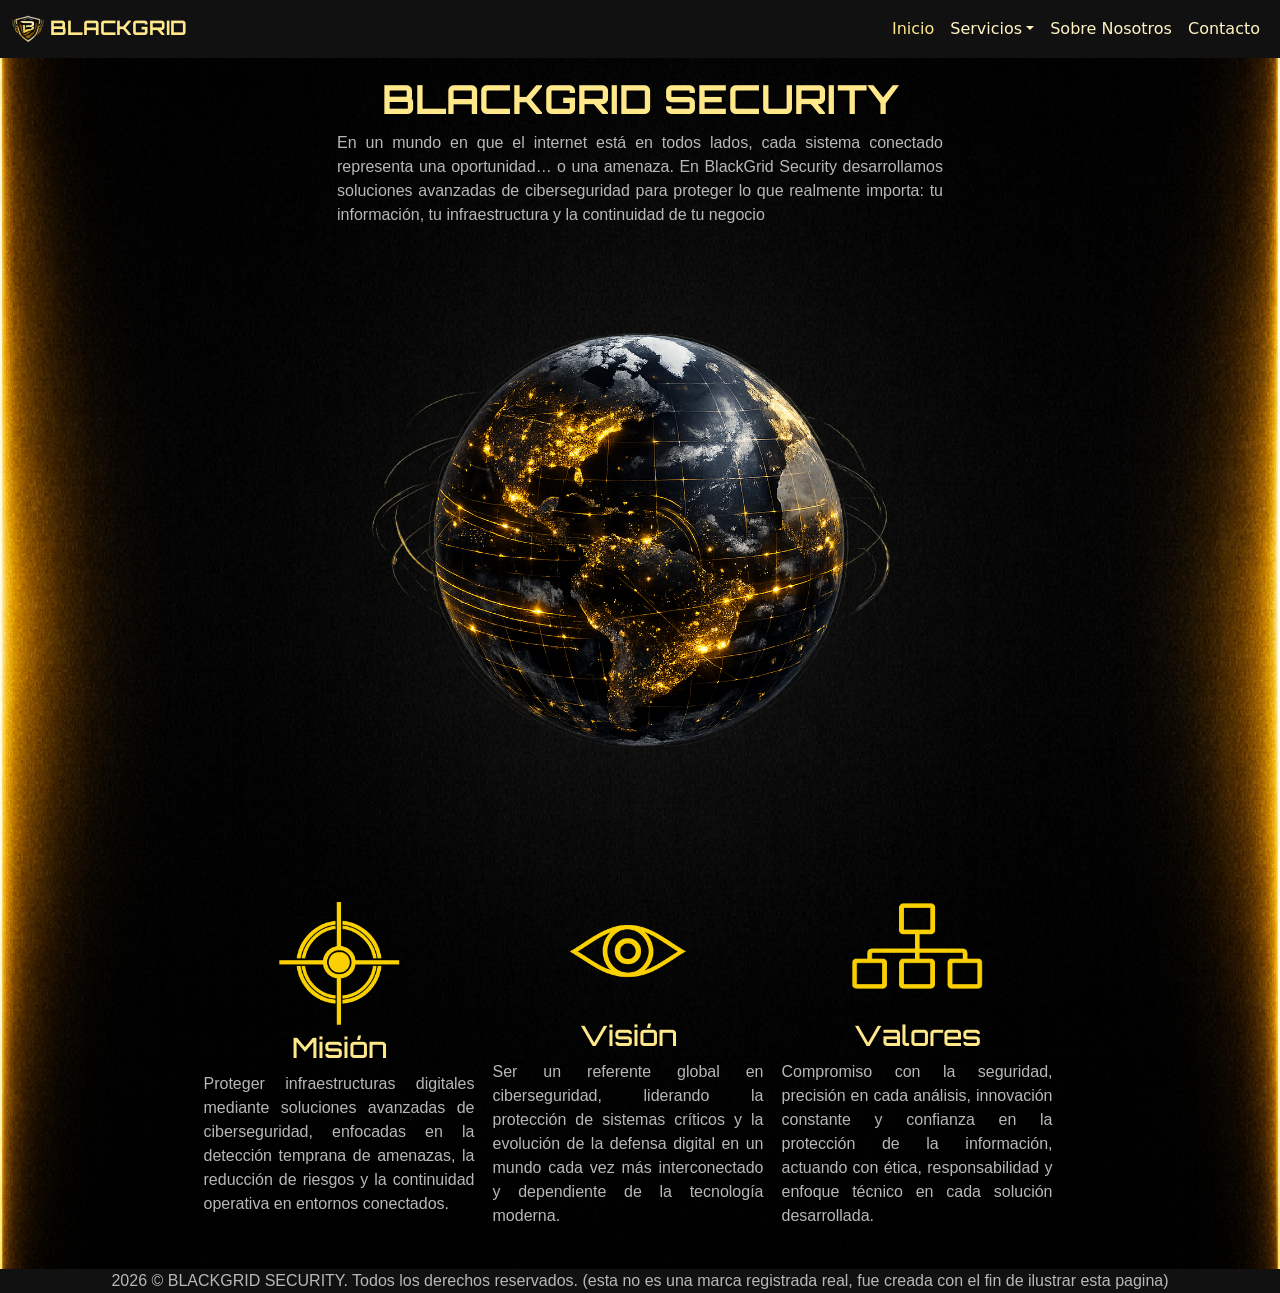
<file: Proyecto Final/index.html>
<!DOCTYPE html>
<html lang="es">
<head>
    <meta charset="UTF-8">
    <meta name="description" content="BlackGrid Security - Protegiendo tu información y tu infraestructura"> <!-- Variar por .html -->
    <meta name="keywords" content="ciberseguridad, seguridad, informática, protección, datos, vulnerabilidades, detección, amenazas"> <!-- Variar por .html -->
    <meta name="viewport" content="width=device-width, initial-scale=1.0">
    <link href="https://cdn.jsdelivr.net/npm/bootstrap@5.3.8/dist/css/bootstrap.min.css" rel="stylesheet" integrity="sha384-sRIl4kxILFvY47J16cr9ZwB07vP4J8+LH7qKQnuqkuIAvNWLzeN8tE5YBujZqJLB" crossorigin="anonymous">
    <link rel="stylesheet" href="./css/styles.css">
    <link rel="icon" href="./src/favicon.ico">
    <title>BLACKGRID SECURITY | Inicio</title> <!-- Variar por .html -->
</head>
<body>
    <header>
        <nav class="navbar navbar-expand-lg bg-body-tertiary blackgrid_navbar">
            <div class="container-fluid">
                <a class="navbar-brand blackgrid_typography" href="index.html"><img src="./src/icon.png" alt="Logo" width="32" height="32" class="d-inline-block align-text-center"><strong> BLACKGRID</strong></a>
                    <button class="navbar-toggler" type="button" data-bs-toggle="collapse" data-bs-target="#navbarTogglerDemo02" aria-controls="navbarTogglerDemo02" aria-expanded="false" aria-label="Toggle navigation">
                        <span class="navbar-toggler-icon"></span>
                    </button>
                <div class="collapse navbar-collapse" id="navbarTogglerDemo02">
                    <ul class="navbar-nav ms-auto mb-2 mb-lg-0">
                        <li class="nav-item">
                            <a class="nav-link active active_blackgrid_navbar_link" aria-current="page" href="index.html">Inicio</a>
                        </li>
                        <li class="nav-item dropdown">
                            <a class="nav-link dropdown-toggle blackgrid_navbar_link" href="#" role="button" data-bs-toggle="dropdown" aria-expanded="false">Servicios</a>
                            <ul class="dropdown-menu blackgrid_navbar_menu">
                                <li><a class="dropdown-item blackgrid_navbar_link" href="#">Servicios</a></li>
                                <li><hr class="dropdown-divider"></li>
                                <li><a class="dropdown-item blackgrid_navbar_link" href="#">Tecnologías</a></li>
                            </ul>
                        </li>
                        <li class="nav-item">
                            <a class="nav-link blackgrid_navbar_link" href="#">Sobre Nosotros</a>
                        </li>
                        <li class="nav-item">
                            <a class="nav-link blackgrid_navbar_link" href="#">Contacto</a>
                        </li>
                    </ul>
                </div>
            </div>
        </nav>
    </header>
    
    <main>
        <div class="main_content min-vh-100">
            <div class="cards-container d-flex justify-content-center align-items-center vh-50">
                <div class="card w-50 mb-3 bg-transparent">
                    <div class="card-body d-flex flex-column align-items-center">
                        <h1 class="card-title text-center blackgrid_typography"><strong>BLACKGRID SECURITY</strong></h1>
                        <p class="p_typography text-justify">En un mundo en que el internet está en todos lados, cada sistema conectado representa una oportunidad… o una amenaza.
                        En BlackGrid Security desarrollamos soluciones avanzadas de ciberseguridad para proteger lo que realmente importa: tu información, tu infraestructura y la continuidad de tu negocio</p>
                        <div class="card-body">
                            <img src="./src/world.png" alt="mundo" class="img-fluid">
                        </div>
                    </div>
                </div>
            </div>
            <div class="container">
                <div class="container row bg-transparent d-flex flex-row justify-content-center align-items-center vh-50 g-4">
                    <div class="card w-25 bg-transparent p-0 mx-2">
                        <img src="./src/crosshair.png" alt="misión" class="w-50 mx-auto d-block">
                        <h2 class="blackgrid_typography_subtitle text-center">Misión</h2>
                        <p class="p_typography text-justify">Proteger infraestructuras digitales mediante soluciones avanzadas de ciberseguridad, enfocadas en la detección temprana de amenazas, la reducción de riesgos y la continuidad operativa en entornos conectados.</p>
                    </div>
                    <div class="card w-25 bg-transparent p-0 mx-2">
                        <img src="./src/eye.png" alt="visión" class="w-50 mx-auto d-block">
                        <h2 class="blackgrid_typography_subtitle text-center">Visión</h2>
                        <p class="p_typography text-justify">Ser un referente global en ciberseguridad, liderando la protección de sistemas críticos y la evolución de la defensa digital en un mundo cada vez más interconectado y dependiente de la tecnología moderna.</p>
                    </div>
                    <div class="card w-25 bg-transparent p-0 mx-2">
                        <img src="./src/grid.png" alt="valores" class="w-50 mx-auto d-block">
                        <h2 class="blackgrid_typography_subtitle text-center">Valores</h2>
                        <p class="p_typography text-justify">Compromiso con la seguridad, precisión en cada análisis, innovación constante y confianza en la protección de la información, actuando con ética, responsabilidad y enfoque técnico en cada solución desarrollada.</p>
                    </div>
                </div>
            </div>
            <br>
        </div>
    </main>
    
    <footer>
        <div class="blackgrid_navbar">
            <p class="text-center footer_typography blackgrid_navbar">2026 © BLACKGRID SECURITY. Todos los derechos reservados. (esta no es una marca registrada real, fue creada con el fin de ilustrar esta pagina)</p>
        </div>
    </footer>
    <script src="https://cdn.jsdelivr.net/npm/bootstrap@5.3.8/dist/js/bootstrap.bundle.min.js" integrity="sha384-FKyoEForCGlyvwx9Hj09JcYn3nv7wiPVlz7YYwJrWVcXK/BmnVDxM+D2scQbITxI" crossorigin="anonymous"></script>
</body>
</html>
</file>
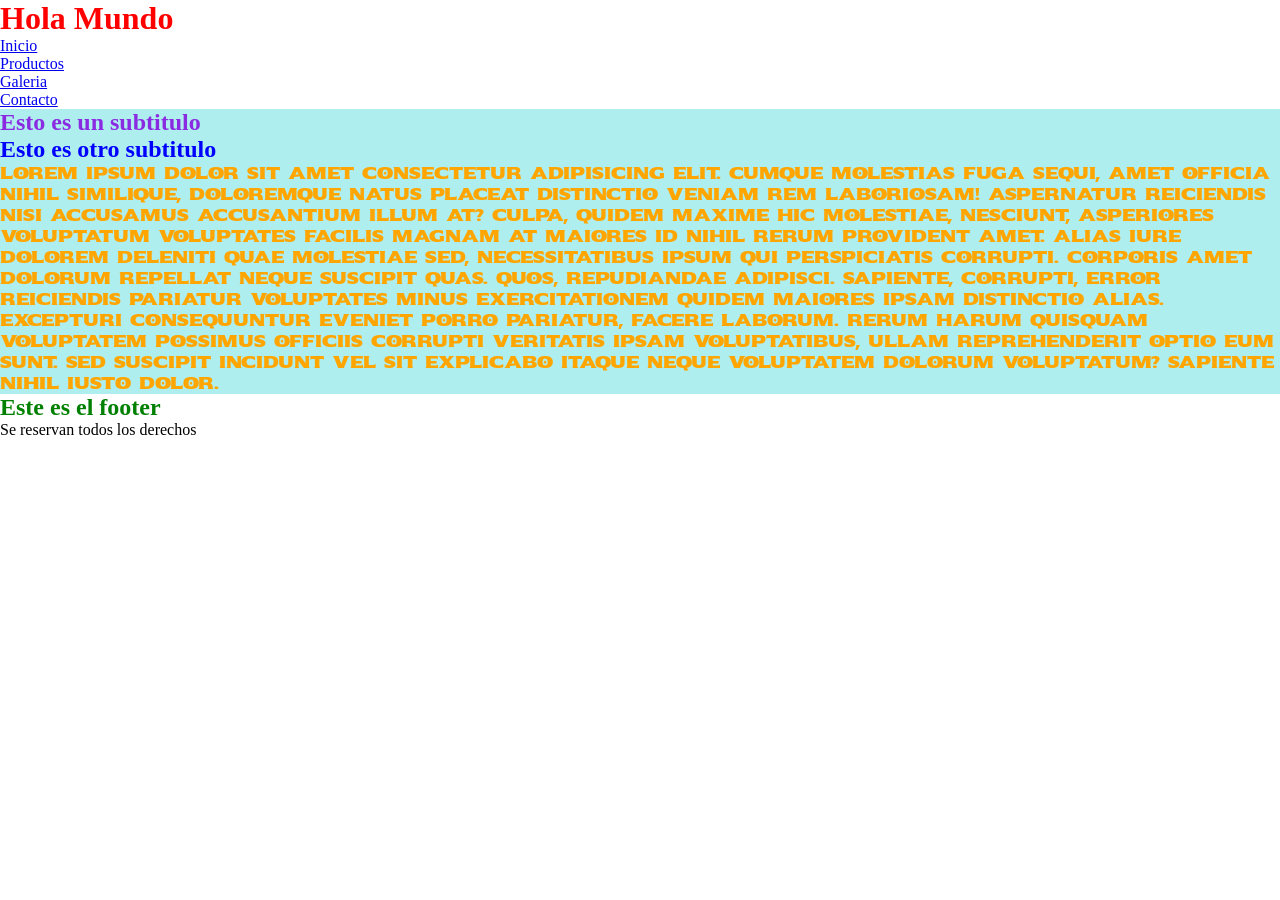
<file: Unidad 1/Modulo 2 - Introduccion CSS/index.html>
<!DOCTYPE html>
<html lang="es">
<head>
    <meta charset="UTF-8">
    <meta name="viewport" content="width=device-width, initial-scale=1.0">
    <link rel="stylesheet" href="./css/styles.css">
    <title>Inicio</title>
</head>
<body>
    <header>
        <h1>Hola Mundo</h1>
        <nav>
        <!-- Atajo util para poner aclaraciones en el codigo: CTRL+K+C -->
            <ul>
                <li><a href="./index.html">Inicio</a></li>
                <li><a href="./pages/productos.html">Productos</a></li>
                <li><a href="./pages/galeria.html">Galeria</a></li>
                <li><a href="./pages/contacto.html">Contacto</a></li>
            </ul>
        </nav>
    </header>

    <main>
        <h2 id="sub_id" class="subtitle_1">Esto es un subtitulo</h2>
        <h2 class="subtitle_2">Esto es otro subtitulo</h2>
        <!-- Atajo util para texto rapido: lorem*(cantidad de lineas) -->
        <p>Lorem ipsum dolor sit amet consectetur adipisicing elit. Cumque molestias fuga sequi, amet officia nihil similique, doloremque natus placeat distinctio veniam rem laboriosam! Aspernatur reiciendis nisi accusamus accusantium illum at?
        Culpa, quidem maxime hic molestiae, nesciunt, asperiores voluptatum voluptates facilis magnam at maiores id nihil rerum provident amet. Alias iure dolorem deleniti quae molestiae sed, necessitatibus ipsum qui perspiciatis corrupti.
        Corporis amet dolorum repellat neque suscipit quas. Quos, repudiandae adipisci. Sapiente, corrupti, error reiciendis pariatur voluptates minus exercitationem quidem maiores ipsam distinctio alias. Excepturi consequuntur eveniet porro pariatur, facere laborum.
        Rerum harum quisquam voluptatem possimus officiis corrupti veritatis ipsam voluptatibus, ullam reprehenderit optio eum sunt. Sed suscipit incidunt vel sit explicabo itaque neque voluptatem dolorum voluptatum? Sapiente nihil iusto dolor.</p>
    </main>

    <footer>
        <h2 class="subtitle_1">Este es el footer</h2>
        <p>Se reservan todos los derechos</p>
    </footer>
</body>
</html>
</file>
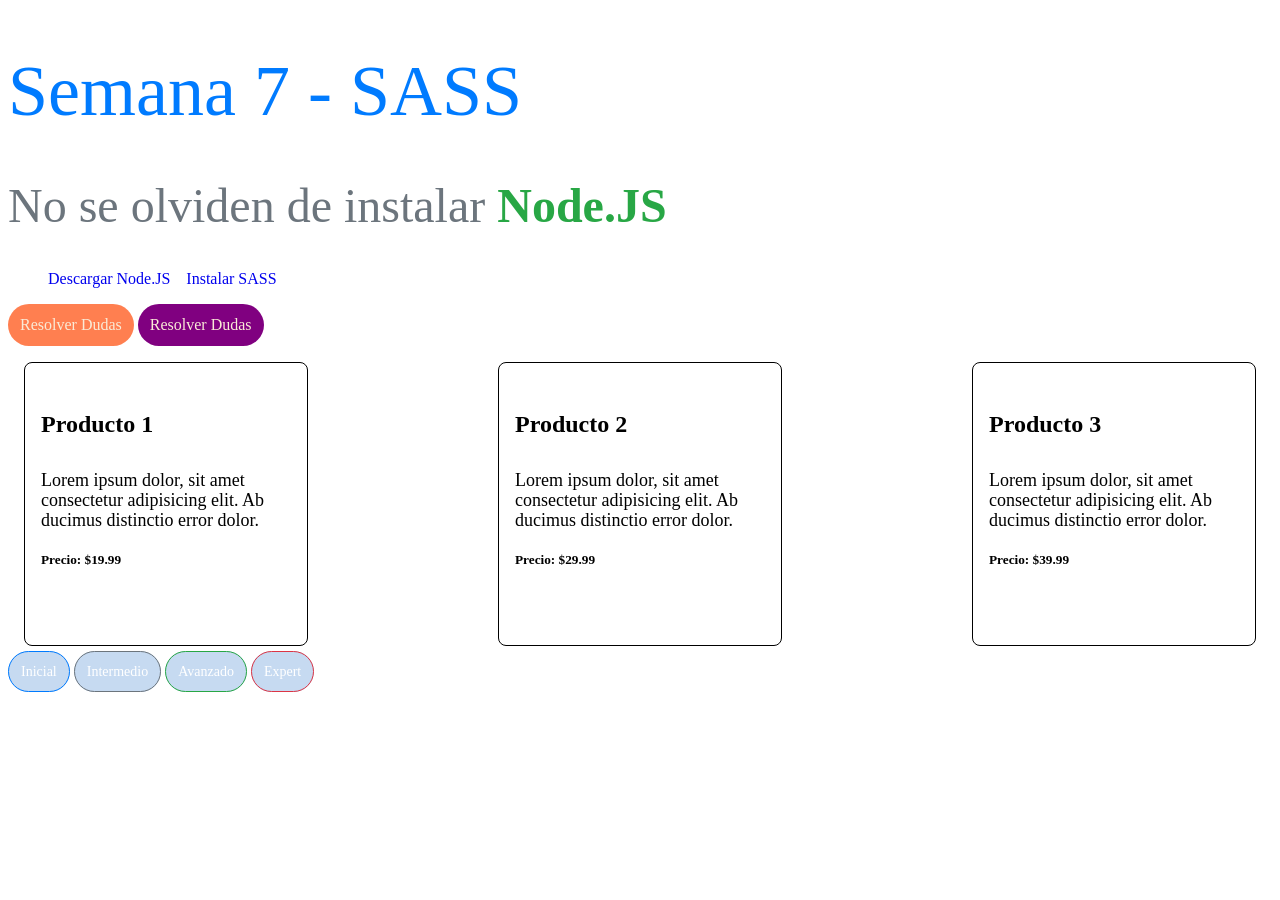
<file: Unidad 1/Modulo 7 - SASS/index.html>
<!DOCTYPE html>
<html lang="en">
<head>
    <meta charset="UTF-8">
    <meta name="viewport" content="width=device-width, initial-scale=1.0">
    <link rel="stylesheet" href="./css/styles.css">
    <title>Semana 7 - SASS</title>
</head>
<body>
    <header>
        <h1>Semana 7 - SASS</h1>
    </header>

    <main>
        <h2>No se olviden de instalar <strong>Node.JS</strong></h2>
        
        <ul>
            <li>
                <a href="https://nodejs.org/en/download/">Descargar Node.JS</a>
            </li>
            <li>
                <a href="https://sass-lang.com/install">Instalar SASS</a>
            </li>
        </ul>

        <a href="#contact" class="contact-button dudas">Resolver Dudas</a>
        <a href="#" class="admin">Resolver Dudas</a>

        <div class="card-container">
            <div class="card">
                <h4>Producto 1</h4>
                <p>Lorem ipsum dolor, sit amet consectetur adipisicing elit. Ab ducimus distinctio error dolor.</p>
                <h5>Precio: $19.99</h5>
            </div>
            <div class="card">
                <h4>Producto 2</h4>
                <p>Lorem ipsum dolor, sit amet consectetur adipisicing elit. Ab ducimus distinctio error dolor.</p>
                <h5>Precio: $29.99</h5>
            </div>
            <div class="card">
                <h4>Producto 3</h4>
                <p>Lorem ipsum dolor, sit amet consectetur adipisicing elit. Ab ducimus distinctio error dolor.</p>
                <h5>Precio: $39.99</h5>
            </div>
        </div>

        <section>
            <span class="program-tag-inicial">Inicial</span>
            <span class="program-tag-medium">Intermedio</span>
            <span class="program-tag-advance">Avanzado</span>
            <span class="program-tag-expert">Expert</span>
        </section>
    </main>
</body>
</html>
</file>
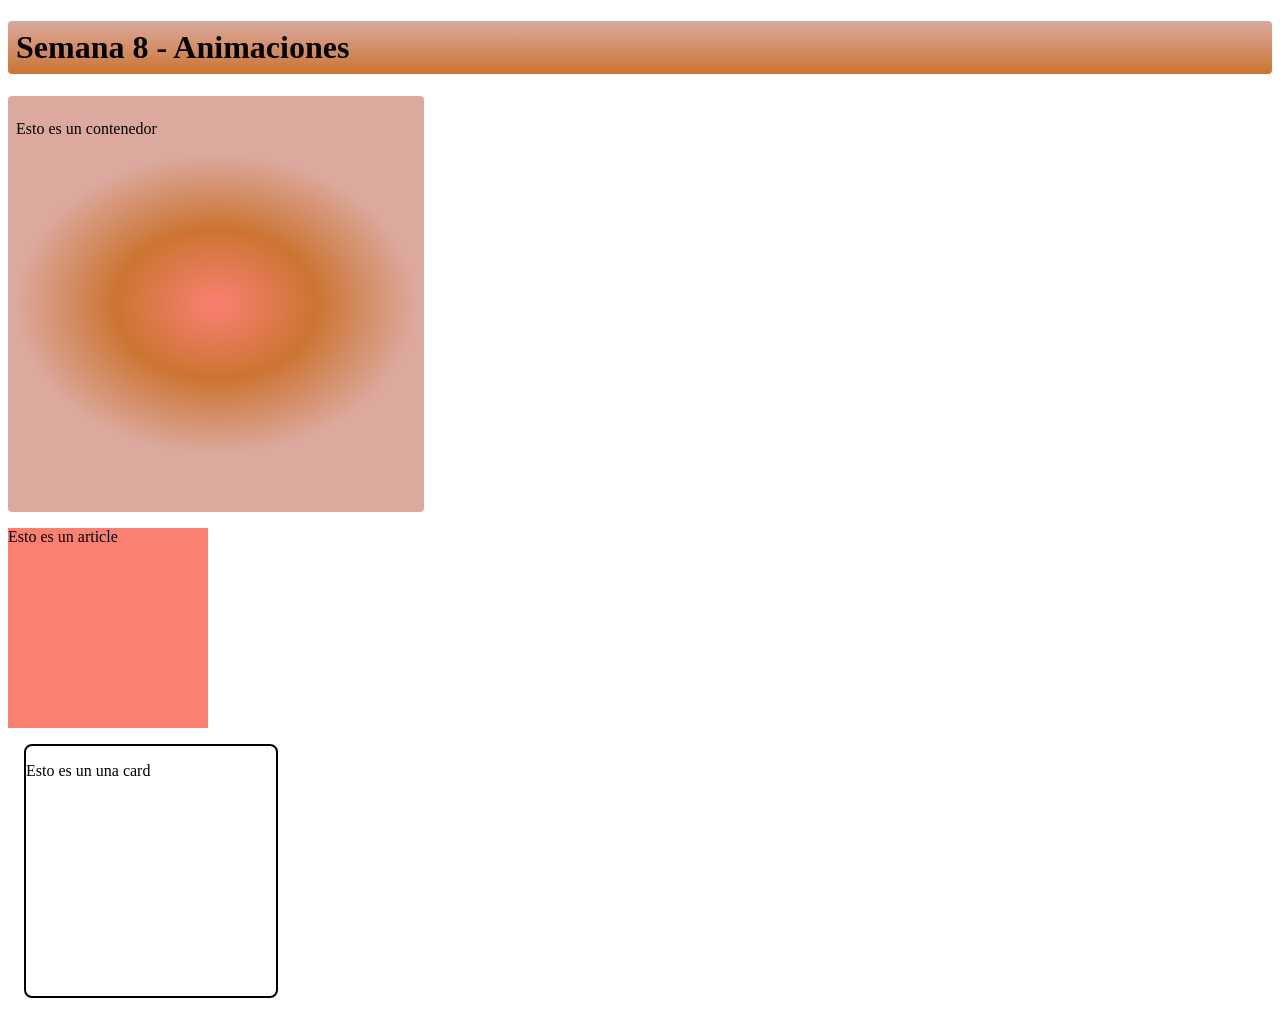
<file: Unidad 1/Modulo 8 - Animacion CSS & Transition/index.html>
<!DOCTYPE html>
<html lang="en">
<head>
    <meta charset="UTF-8">
    <meta name="viewport" content="width=device-width, initial-scale=1.0">
    <!-- AOS -->
    <link href="https://unpkg.com/aos@2.3.1/dist/aos.css" rel="stylesheet">
    <!-- Animate.css -->
    <link rel="stylesheet" href="https://cdnjs.cloudflare.com/ajax/libs/animate.css/4.1.1/animate.min.css"/>
    <!-- Styles -->
    <link rel="stylesheet" href="./css/styles.css">
    <title>Semana 8</title>
</head>
<body>
    <h1 class="animate__animated animate__bounce animate_fast">Semana 8 - Animaciones</h1>
    <div class="container" data-aos="flip-right" data-aos-duration="3000">
        <p>Esto es un contenedor</p>
    </div>

    <article>
        <p>Esto es un article</p>
    </article>

    <div class="card">
        <p>Esto es un una card</p>
    </div>
</body>
    <script src="https://unpkg.com/aos@2.3.1/dist/aos.js"></script>
    <script>
        AOS.init();
    </script>
</html>
</file>
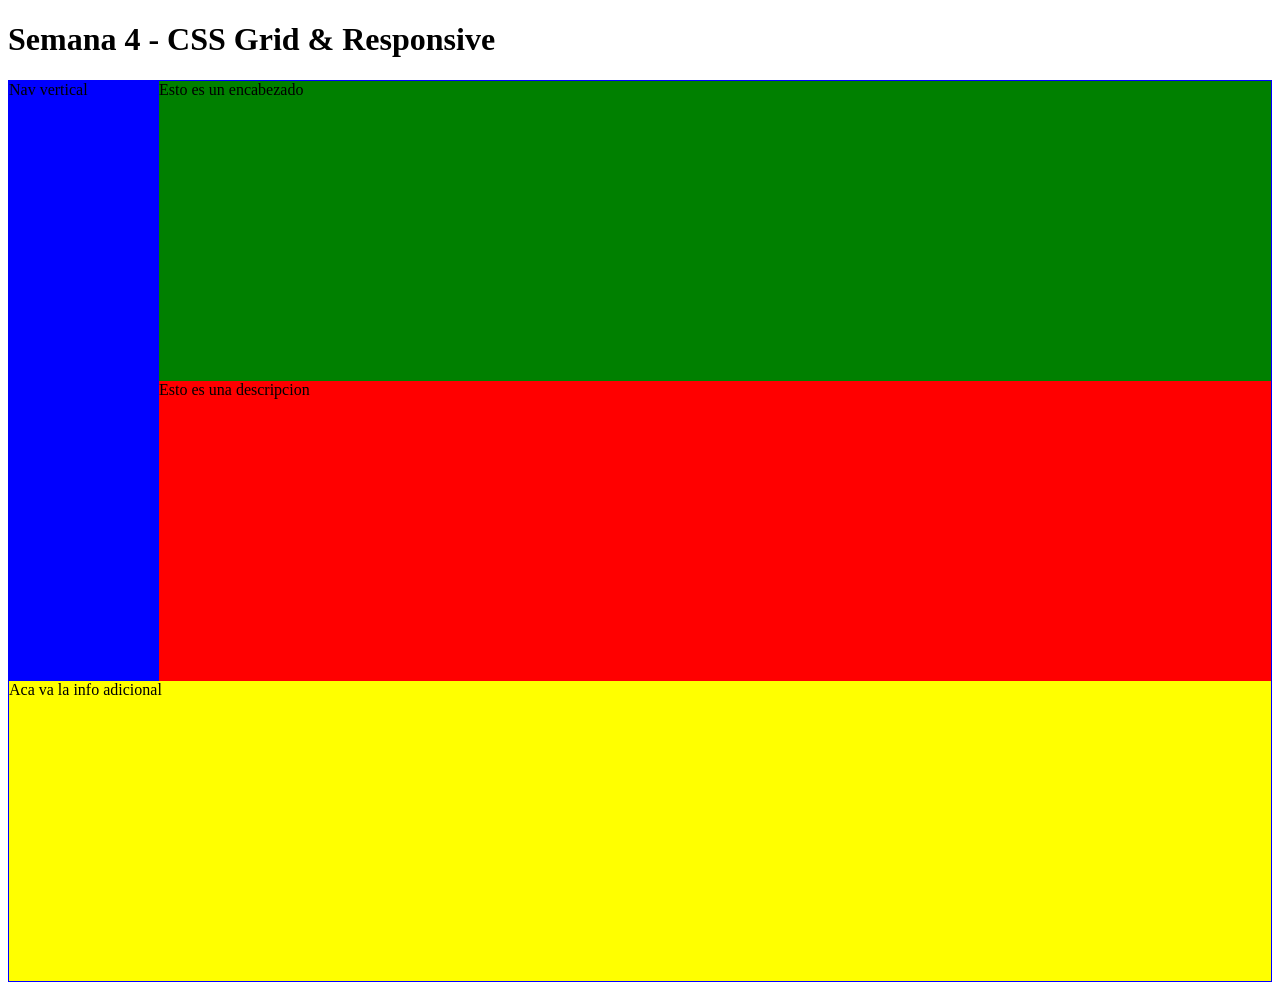
<file: Unidad 1/Modulo 4 - CSS Grid & Responsive/CSS Grid/index.html>
<!DOCTYPE html>
<html lang="en">
<head>
    <meta charset="UTF-8">
    <meta name="viewport" content="width=device-width, initial-scale=1.0">
    <link rel="stylesheet" href="css/styles.css">
    <title>Semana 4</title>
</head>
<body>
    <main>
        <h1>Semana 4 - CSS Grid & Responsive</h1>

        <section class="grid-container">
            <!-- <article class="grid-area hijo">Article 1</article> Article es un contenedor semantico que funciona en bloque
            <article class="grid-area">Article 2</article>
            <article class="grid-area">Article 3</article>
            <article class="grid-area">Article 4</article>
            <article class="grid-area">Article 5</article>
            <article class="grid-area">Article 6</article>
            <article class="grid-area">Article 7</article>
            <article class="grid-area">Article 8</article>
            <article class="grid-area">Article 9</article> -->

            <article class="encabezado">Esto es un encabezado</article>
            <article class="nav">Nav vertical</article>
            <article class="descripcion">Esto es una descripcion</article>
            <article class="info">Aca va la info adicional</article>
        </section>
    </main>
</body>
</html>
</file>
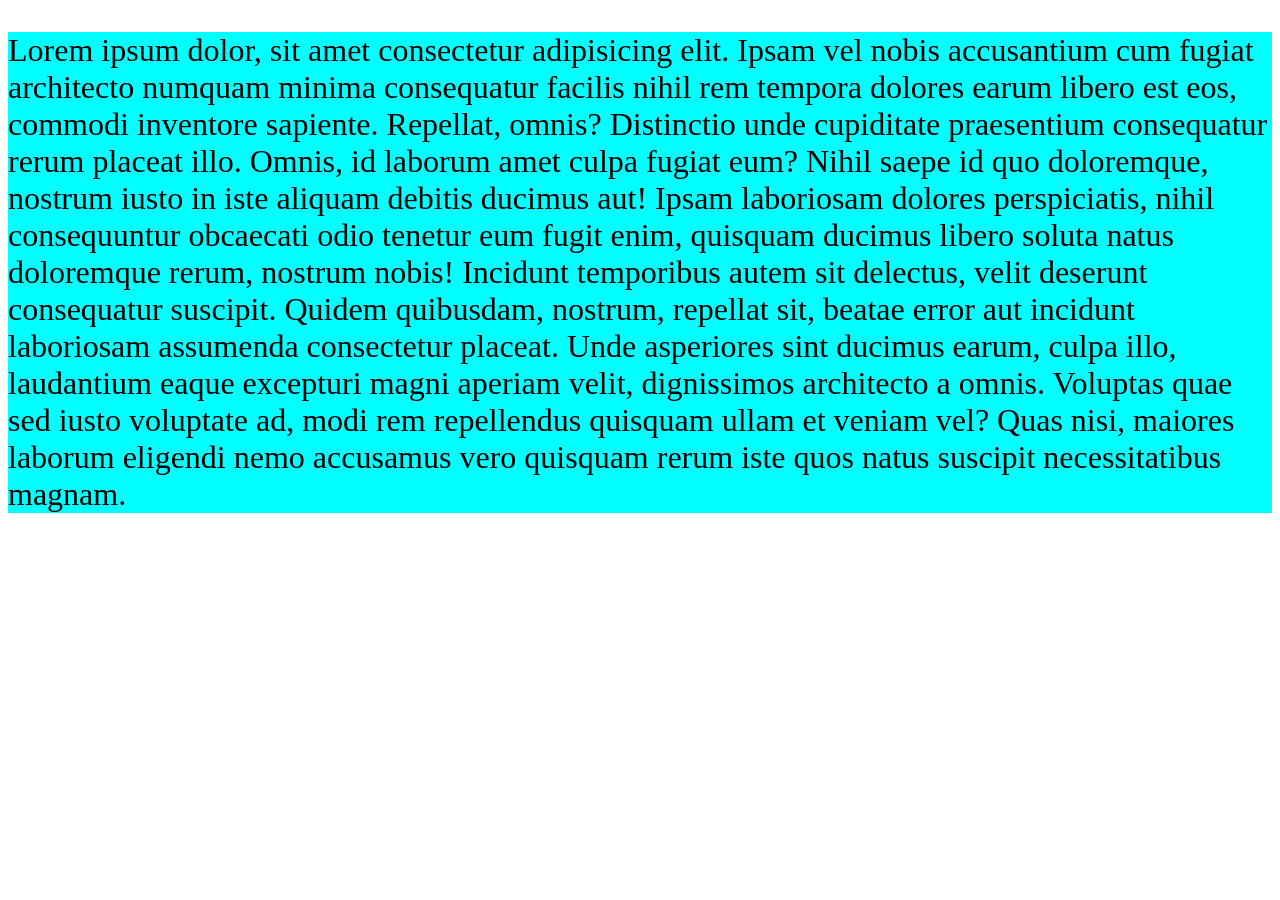
<file: Unidad 1/Modulo 4 - CSS Grid & Responsive/Responsive/index.html>
<!DOCTYPE html>
<html lang="en">
<head>
    <meta charset="UTF-8">
    <meta name="viewport" content="width=device-width, initial-scale=1.0">
    <link rel="stylesheet" href="css/styles.css">
    <title>Responsive</title>
</head>
<body>
    <main>
    <section class="grid-container">
            <p>
            Lorem ipsum dolor, sit amet consectetur adipisicing elit. Ipsam vel nobis accusantium cum fugiat architecto numquam minima consequatur facilis nihil rem tempora dolores earum libero est eos, commodi inventore sapiente.
            Repellat, omnis? Distinctio unde cupiditate praesentium consequatur rerum placeat illo. Omnis, id laborum amet culpa fugiat eum? Nihil saepe id quo doloremque, nostrum iusto in iste aliquam debitis ducimus aut!
            Ipsam laboriosam dolores perspiciatis, nihil consequuntur obcaecati odio tenetur eum fugit enim, quisquam ducimus libero soluta natus doloremque rerum, nostrum nobis! Incidunt temporibus autem sit delectus, velit deserunt consequatur suscipit.
            Quidem quibusdam, nostrum, repellat sit, beatae error aut incidunt laboriosam assumenda consectetur placeat. Unde asperiores sint ducimus earum, culpa illo, laudantium eaque excepturi magni aperiam velit, dignissimos architecto a omnis.
            Voluptas quae sed iusto voluptate ad, modi rem repellendus quisquam ullam et veniam vel? Quas nisi, maiores laborum eligendi nemo accusamus vero quisquam rerum iste quos natus suscipit necessitatibus magnam.
            </p>
    </section>
    </main>
</html>
</file>
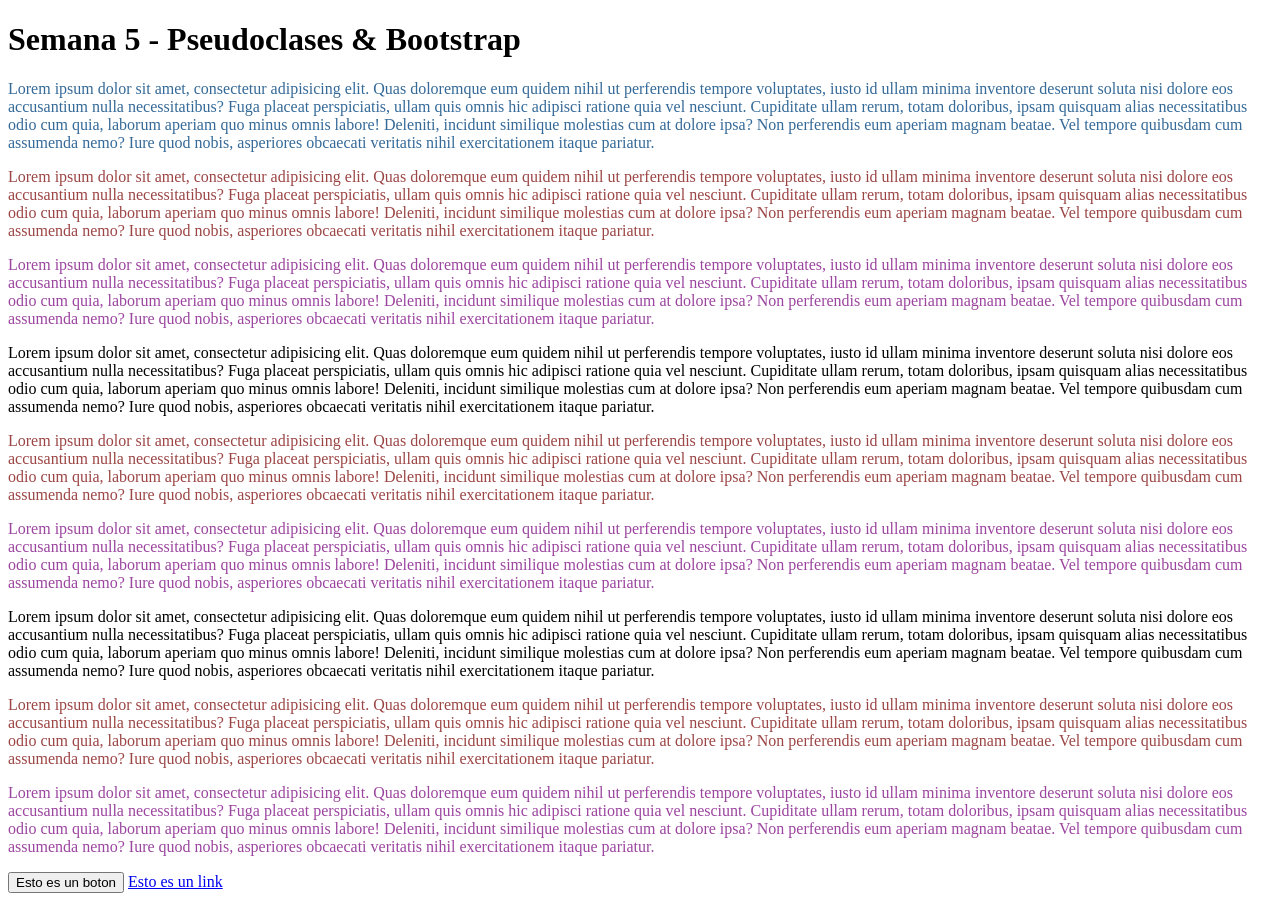
<file: Unidad 1/Modulo 5 - Pseudoclases & Bootstrap/Pseudoclases/index.html>
<!DOCTYPE html>
<html lang="en">
<head>
    <meta charset="UTF-8">
    <meta name="viewport" content="width=device-width, initial-scale=1.0">
    <link rel="stylesheet" href="./css/styles.css">
    <title>Semana 5</title>
</head>
<body>
    <main>
        <h1>Semana 5 - Pseudoclases & Bootstrap</h1>
            <section>
                <article>
                    <p>
                        Lorem ipsum dolor sit amet, consectetur adipisicing elit. Quas doloremque eum quidem nihil ut perferendis tempore voluptates, iusto id ullam minima inventore deserunt soluta nisi dolore eos accusantium nulla necessitatibus?
                        Fuga placeat perspiciatis, ullam quis omnis hic adipisci ratione quia vel nesciunt. Cupiditate ullam rerum, totam doloribus, ipsam quisquam alias necessitatibus odio cum quia, laborum aperiam quo minus omnis labore!
                        Deleniti, incidunt similique molestias cum at dolore ipsa? Non perferendis eum aperiam magnam beatae. Vel tempore quibusdam cum assumenda nemo? Iure quod nobis, asperiores obcaecati veritatis nihil exercitationem itaque pariatur.
                    </p>
                    <p class="p_different">
                        Lorem ipsum dolor sit amet, consectetur adipisicing elit. Quas doloremque eum quidem nihil ut perferendis tempore voluptates, iusto id ullam minima inventore deserunt soluta nisi dolore eos accusantium nulla necessitatibus?
                        Fuga placeat perspiciatis, ullam quis omnis hic adipisci ratione quia vel nesciunt. Cupiditate ullam rerum, totam doloribus, ipsam quisquam alias necessitatibus odio cum quia, laborum aperiam quo minus omnis labore!
                        Deleniti, incidunt similique molestias cum at dolore ipsa? Non perferendis eum aperiam magnam beatae. Vel tempore quibusdam cum assumenda nemo? Iure quod nobis, asperiores obcaecati veritatis nihil exercitationem itaque pariatur.
                    </p>
                    <p>
                        Lorem ipsum dolor sit amet, consectetur adipisicing elit. Quas doloremque eum quidem nihil ut perferendis tempore voluptates, iusto id ullam minima inventore deserunt soluta nisi dolore eos accusantium nulla necessitatibus?
                        Fuga placeat perspiciatis, ullam quis omnis hic adipisci ratione quia vel nesciunt. Cupiditate ullam rerum, totam doloribus, ipsam quisquam alias necessitatibus odio cum quia, laborum aperiam quo minus omnis labore!
                        Deleniti, incidunt similique molestias cum at dolore ipsa? Non perferendis eum aperiam magnam beatae. Vel tempore quibusdam cum assumenda nemo? Iure quod nobis, asperiores obcaecati veritatis nihil exercitationem itaque pariatur.
                    </p>
                </article>
                <article>
                    <p>
                        Lorem ipsum dolor sit amet, consectetur adipisicing elit. Quas doloremque eum quidem nihil ut perferendis tempore voluptates, iusto id ullam minima inventore deserunt soluta nisi dolore eos accusantium nulla necessitatibus?
                        Fuga placeat perspiciatis, ullam quis omnis hic adipisci ratione quia vel nesciunt. Cupiditate ullam rerum, totam doloribus, ipsam quisquam alias necessitatibus odio cum quia, laborum aperiam quo minus omnis labore!
                        Deleniti, incidunt similique molestias cum at dolore ipsa? Non perferendis eum aperiam magnam beatae. Vel tempore quibusdam cum assumenda nemo? Iure quod nobis, asperiores obcaecati veritatis nihil exercitationem itaque pariatur.
                    </p>
                    <p class="p_different">
                        Lorem ipsum dolor sit amet, consectetur adipisicing elit. Quas doloremque eum quidem nihil ut perferendis tempore voluptates, iusto id ullam minima inventore deserunt soluta nisi dolore eos accusantium nulla necessitatibus?
                        Fuga placeat perspiciatis, ullam quis omnis hic adipisci ratione quia vel nesciunt. Cupiditate ullam rerum, totam doloribus, ipsam quisquam alias necessitatibus odio cum quia, laborum aperiam quo minus omnis labore!
                        Deleniti, incidunt similique molestias cum at dolore ipsa? Non perferendis eum aperiam magnam beatae. Vel tempore quibusdam cum assumenda nemo? Iure quod nobis, asperiores obcaecati veritatis nihil exercitationem itaque pariatur.
                    </p>
                    <p>
                        Lorem ipsum dolor sit amet, consectetur adipisicing elit. Quas doloremque eum quidem nihil ut perferendis tempore voluptates, iusto id ullam minima inventore deserunt soluta nisi dolore eos accusantium nulla necessitatibus?
                        Fuga placeat perspiciatis, ullam quis omnis hic adipisci ratione quia vel nesciunt. Cupiditate ullam rerum, totam doloribus, ipsam quisquam alias necessitatibus odio cum quia, laborum aperiam quo minus omnis labore!
                        Deleniti, incidunt similique molestias cum at dolore ipsa? Non perferendis eum aperiam magnam beatae. Vel tempore quibusdam cum assumenda nemo? Iure quod nobis, asperiores obcaecati veritatis nihil exercitationem itaque pariatur.
                    </p>
                </article>
                <article>
                    <p>
                        Lorem ipsum dolor sit amet, consectetur adipisicing elit. Quas doloremque eum quidem nihil ut perferendis tempore voluptates, iusto id ullam minima inventore deserunt soluta nisi dolore eos accusantium nulla necessitatibus?
                        Fuga placeat perspiciatis, ullam quis omnis hic adipisci ratione quia vel nesciunt. Cupiditate ullam rerum, totam doloribus, ipsam quisquam alias necessitatibus odio cum quia, laborum aperiam quo minus omnis labore!
                        Deleniti, incidunt similique molestias cum at dolore ipsa? Non perferendis eum aperiam magnam beatae. Vel tempore quibusdam cum assumenda nemo? Iure quod nobis, asperiores obcaecati veritatis nihil exercitationem itaque pariatur.
                    </p>
                    <p class="p_different">
                        Lorem ipsum dolor sit amet, consectetur adipisicing elit. Quas doloremque eum quidem nihil ut perferendis tempore voluptates, iusto id ullam minima inventore deserunt soluta nisi dolore eos accusantium nulla necessitatibus?
                        Fuga placeat perspiciatis, ullam quis omnis hic adipisci ratione quia vel nesciunt. Cupiditate ullam rerum, totam doloribus, ipsam quisquam alias necessitatibus odio cum quia, laborum aperiam quo minus omnis labore!
                        Deleniti, incidunt similique molestias cum at dolore ipsa? Non perferendis eum aperiam magnam beatae. Vel tempore quibusdam cum assumenda nemo? Iure quod nobis, asperiores obcaecati veritatis nihil exercitationem itaque pariatur.
                    </p>
                    <p>
                        Lorem ipsum dolor sit amet, consectetur adipisicing elit. Quas doloremque eum quidem nihil ut perferendis tempore voluptates, iusto id ullam minima inventore deserunt soluta nisi dolore eos accusantium nulla necessitatibus?
                        Fuga placeat perspiciatis, ullam quis omnis hic adipisci ratione quia vel nesciunt. Cupiditate ullam rerum, totam doloribus, ipsam quisquam alias necessitatibus odio cum quia, laborum aperiam quo minus omnis labore!
                        Deleniti, incidunt similique molestias cum at dolore ipsa? Non perferendis eum aperiam magnam beatae. Vel tempore quibusdam cum assumenda nemo? Iure quod nobis, asperiores obcaecati veritatis nihil exercitationem itaque pariatur.
                    </p>
                </article>
            </section>
        <button>Esto es un boton</button>
        <a class="link" href="#">Esto es un link</a>
    </main>
</body>
</html>
</file>
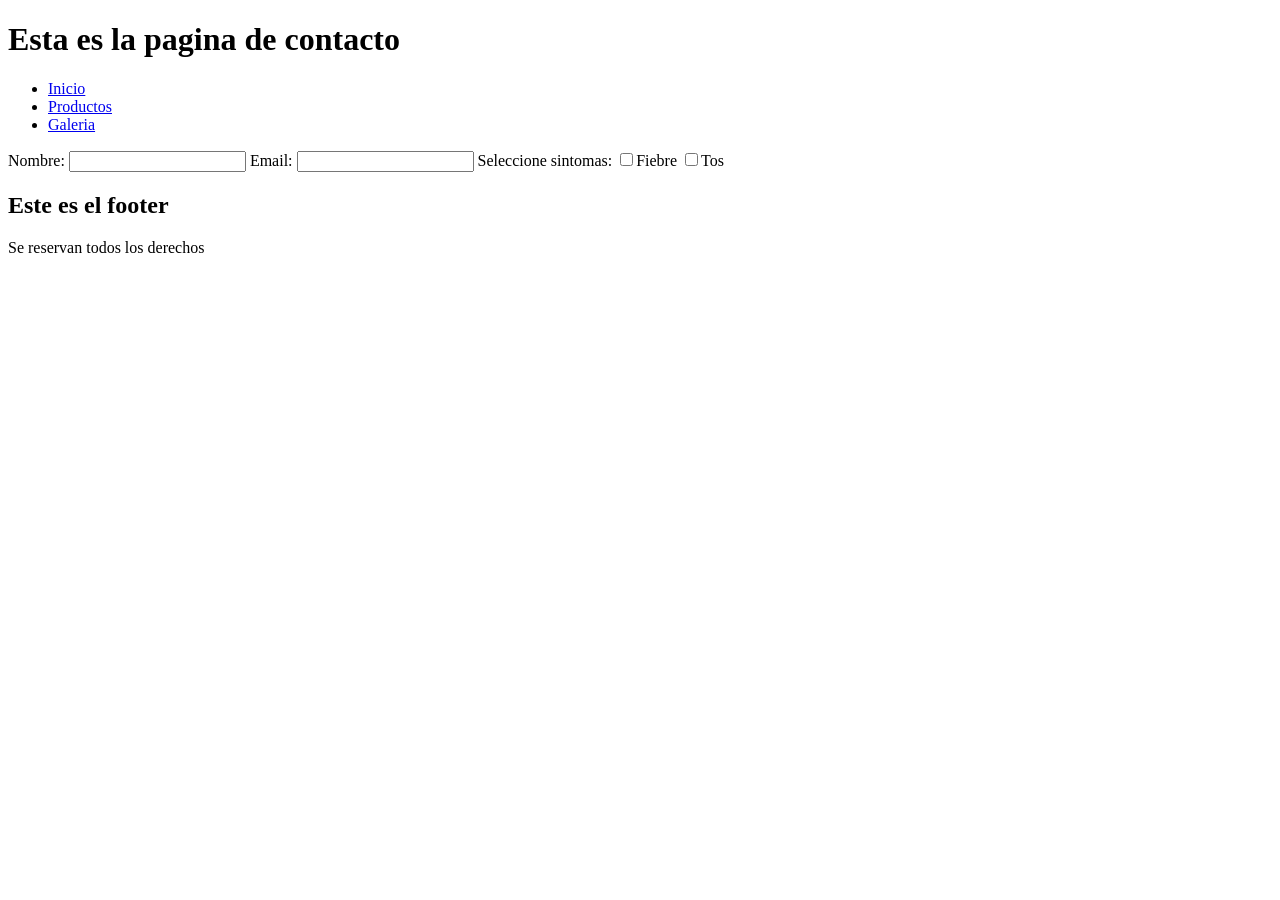
<file: Unidad 1/Modulo 2 - Introduccion CSS/pages/contacto.html>
<!DOCTYPE html>
<html lang="en">
<head>
    <meta charset="UTF-8">
    <meta name="viewport" content="width=device-width, initial-scale=1.0">
    <title>Document</title>
</head>
<body>
    <header>
        <h1>Esta es la pagina de contacto</h1>
        <nav>
            <ul>
                <li><a href="../index.html">Inicio</a></li>
                <li><a href="./productos.html">Productos</a></li>
                <li><a href="./galeria.html">Galeria</a></li>
            </ul>
        </nav>
    </header>
    <form action="">
        <label for="name">Nombre:</label>
        <input id="name" type="text">

        <label for="email">Email:</label>
        <input id="email" type="email">

        <label for="symptoms">Seleccione sintomas:</label>
        <input id="check" type="checkbox">Fiebre</input>
        <input id="check" type="checkbox">Tos

    </form>

    <footer>
        <h2 class="subtitle_1">Este es el footer</h2>
        <p>Se reservan todos los derechos</p>
    </footer>
</body>
</html>
</file>
<file: Proyecto Final/css/styles.css>
@import url("https://fonts.googleapis.com/css2?family=Orbitron:wght@400..900&display=swap");
.blackgrid_typography {
  font-family: "Orbitron";
  font-style: normal;
  color: #FFE88A;
}

.blackgrid_typography_subtitle {
  font-family: "Orbitron";
  font-style: normal;
  color: #FFE88A;
  font-size: 1.75rem;
}

@media (min-width: 481px) and (max-width: 1024px) {
  .blackgrid_typography_subtitle {
    font-size: 1.375rem;
  }
}
@media (max-width: 480px) {
  .blackgrid_typography_subtitle {
    font-size: 1rem;
  }
}
.dark_blackgrid_typography {
  font-family: "Orbitron";
  font-style: normal;
  color: #050505;
}

.light_blackgrid_typography {
  font-family: "Orbitron";
  font-style: normal;
  color: #F8F8F8;
}

.p_typography {
  font-family: Arial, Helvetica, sans-serif;
  font-style: normal;
  color: #B8B8B8;
  font-size: 1rem;
}

@media (min-width: 481px) and (max-width: 1024px) {
  .p_typography {
    font-size: 0.9rem;
  }
}
@media (max-width: 480px) {
  .p_typography {
    font-size: 0.75rem;
  }
}
.footer_typography {
  font-family: Arial, Helvetica, sans-serif;
  font-style: normal;
  color: #B8B8B8;
  margin: 0px;
}

.navbar-brand:hover {
  color: #FFE88A !important;
}

.text-justify {
  text-align: justify;
}

.blackgrid_navbar {
  background-color: #111111 !important;
}

.blackgrid_navbar_link {
  color: #FFF4C2 !important;
}

.blackgrid_navbar_link:hover {
  color: #F5C542 !important;
}

.active_blackgrid_navbar_link {
  color: #FFE88A !important;
}

.dropdown-menu {
  background-color: #111111 !important;
}

.dropdown-item:hover {
  background-color: #050505 !important;
  color: #F5C542 !important;
}

.card {
  --bs-card-border-color: transparent;
}

@media (max-width: 480px) {
  .card {
    width: 60%;
  }
  .p_typography {
    font-size: 0.75rem;
  }
}
@media (min-width: 481px) and (max-width: 1024px) {
  .card {
    width: 80%;
  }
  .p_typography {
    font-size: 0.9rem;
  }
}
.main_content {
  background-image: url("../src/background.png");
  background-size: cover;
  background-position: center;
  background-repeat: repeat;
}

/*# sourceMappingURL=styles.css.map */
</file>
<file: Unidad 1/Modulo 2 - Introduccion CSS/css/styles.css>
/*CSS traducido al español es: Hojas de Estilo en Cascada, por lo que SIEMPRE se lee desde arriba hacia abajo*/

@import url('https://fonts.googleapis.com/css2?family=Sekuya&display=swap');

*{
    margin: 0;
    padding: 0;    
}

 h1{
    /*propiedad: valor; (los estilos de .css siempre se manejan con este parametro*/
    color: red;
}

 /*la clase se puede usar en varios elementos al mismo tiempo, pero no tiene tanta prioridad como el ID*/
.subtitle_1{
    color: green;
}

.subtitle_2{
    color: sienna;
}

 /*el ID tiene prioridad por sobre las clases (class), ya que es unico y no se puede repetir a varios elementos. Es usado comunmente con javascript*/
#sub_id{
    color: blueviolet;
}

main{
    background-color: paleturquoise;
}

ul li{
    list-style: none;
}

h2{
    color:blue;
}

main p{
    color: orange;
    font-family: "Sekuya", system-ui;
    font-weight: 100;
}

main .subtitle_2{
    color: blue;
}
</file>
<file: Unidad 1/Modulo 7 - SASS/css/styles.css>
h1 {
  color: #007bff;
}

h2 {
  color: #6c757d;
}
h2 strong {
  color: #28a745;
}

h1 {
  font-size: 4.5rem;
  font-weight: 500;
  line-height: 86px;
}

h2 {
  font-size: 3rem;
  font-weight: 500;
  line-height: 48px;
}

h3 {
  font-size: 2rem;
  font-weight: 500;
  line-height: 36px;
}

p {
  font-size: 1.125rem;
  line-height: 20px;
}

.card-container {
  display: flex;
  flex-direction: row;
  justify-content: space-between;
  align-items: center;
}
.card-container .card {
  padding: 16px;
  margin: 16px;
  border: 1px solid black;
  border-radius: 8px;
  width: 250px;
  height: 250px;
}
.card-container .card h4 {
  font-size: 1.5rem;
}
.card-container .card p {
  margin: 8px 0;
}

.program-tag-inicial {
  padding: 12px;
  border-radius: 80px;
  border: 0.5px solid #007bff;
  background-color: #c6daf1;
  font-size: 0.875rem;
  font-weight: 500;
  color: #ffffff;
}

.program-tag-medium {
  padding: 12px;
  border-radius: 80px;
  border: 0.5px solid #6c757d;
  background-color: #c6daf1;
  font-size: 0.875rem;
  font-weight: 500;
  color: #ffffff;
}

.program-tag-advance {
  padding: 12px;
  border-radius: 80px;
  border: 0.5px solid #28a745;
  background-color: #c6daf1;
  font-size: 0.875rem;
  font-weight: 500;
  color: #ffffff;
}

.program-tag-expert {
  padding: 12px;
  border-radius: 80px;
  border: 0.5px solid #dc3545;
  background-color: #c6daf1;
  font-size: 0.875rem;
  font-weight: 500;
  color: #ffffff;
}

ul {
  display: flex;
  flex-direction: row;
  gap: 16px;
}
ul li {
  list-style: none;
}
ul li a {
  text-decoration: none;
}

.dudas {
  display: inline-block;
  padding: 12px;
  border-radius: 80px;
  text-decoration: none;
  color: antiquewhite;
}

.contact-button, .admin {
  background-color: coral;
  display: inline-block;
  padding: 12px;
  border-radius: 80px;
  text-decoration: none;
  color: antiquewhite;
}
.contact-button:hover, .admin:hover {
  background-color: tomato;
}

.dudas {
  background-color: coral;
}

.admin {
  background-color: purple;
}

/*# sourceMappingURL=styles.css.map */
</file>
<file: Unidad 1/Modulo 8 - Animacion CSS & Transition/css/styles.css>
/* deg = degrees (grados) */

h1 {
    background-image: linear-gradient(to right, #dba99d, #cc7432);
    background-image: linear-gradient(to bottom, #dba99d, #cc7432);
    padding: 8px;
    border-radius: 4px;
}

h1:hover {
    /* transform: translate(30px, 20px); (Horizontal X, Vertical Y) (se debe usar esta para ambos movimientos, css es en cascada, identifica uno solo) */
    transform: translateX(30px); /* Solo en el eje horizontal */
    transform: translateY(20px); /* Solo en el eje vertical */
}

.container {
    background-image: radial-gradient(ellipse 200px 150px, salmon, #cc7432, #dba99d);
    width: 400px;
    height: 400px;
    border-radius: 4px;
    padding: 8px;
    /* transform: skew(20deg, 10deg); */
    /* transform: skewX(20deg);  */
    /* transform: skewY(10deg); */
}

.container:hover {
    /* transform: rotate(90deg); */
    /* transform: rotateY(180deg); */
    /* transform: rotateX(180deg); */
    /* transform: rotateZ(180deg); */
    /* transform: scale(1.3) */ /* cambia el tamaño, pero al ser un escalado, mantiene las proporciones */ 
}

/* KEYFRAMES */

/* @keyframes customEffect {
    0% {width: 100px;}
    25% {width: 150px;}
    50% {width: 200px; background-color: #cc7432;}
    75% {width: 300px;}
    100% {width: 400px; background-color: salmon;}
} */

article{
    width: 200px;
    height: 200px;
    background-color: salmon;
    animation-name: customEffect;
    animation-iteration-count: infinite; /* para que se repita la animación infinitamente o una cantidad específica */
    animation-duration: 3s; /* duración de la animación */
    animation-delay: 2s; /* retraso antes de que comience la animación */
    animation-timing-function: ease-in; /* tipo de aceleración de la animación */
}

@keyframes cardFlip {
    25% {transform: rotateY(90deg);}
    50% {transform: rotateY(180deg); background-color: #cc7432;}
    75% {transform: rotateY(270deg);}
    100% {transform: rotateY(360deg); background-color: salmon;}
}

.card {
    width: 250px;
    height: 250px;
    margin: 16px;
    border: 2px solid black;
    border-radius: 8px;
}

.card:hover {
    animation-name: cardFlip;
    animation-iteration-count: infinite;
    animation-duration: 0.3s;
    animation-delay: 0.3s;
    animation-timing-function: ease-in;
}
</file>
<file: Unidad 1/Modulo 4 - CSS Grid & Responsive/CSS Grid/css/styles.css>
.grid-container{
    height: 100vh;
    border: 1px solid blue;
    display: grid;

    grid-template-columns: 150px 1fr 1fr;
    /* grid-template-columns: 1fr 1fr 1fr; fr es una unidad de medida que representa una fraccion del espacio disponible y SOLO SIRVE en GRID */
    /* grid-template-columns: repeat(3, 300px); /* El 3 repite la cantidad de columnas y lo que le sigue es la medida de cada columna, mismo resultado, mas rapido */
    /* grid-template-rows: repeat(3, 300px); grid-template-rows es para definir las filas, funciona igual que grid-template-columns */ 



    justify-content: center; /* justify-content es para alinear el grid en el eje horizontal, funciona igual que en flexbox */
    align-items: stretch; /* align-items es para alinear el grid en el eje vertical, funciona igual que en flexbox */

    grid-template-areas:
        "nav encabezado encabezado"
        "nav descripcion descripcion"
        "info info info";
     /* grid-template-areas es para definir las areas del grid, cada area se define con un nombre y se asigna a cada item del grid con grid-area. */
}

.grid-area{
    border: 1px solid black;
}

.hijo{
    background-color: red;
    width: 200px;
    height: 200px;

    justify-self: flex-end; /* justify-self es para alinear el item en el eje horizontal, funciona igual que justify-content pero a nivel de item */
    align-self: flex-end; /* align-self es para alinear el item en el eje vertical, funciona igual que align-items pero a nivel de item */
}

.encabezado{
    grid-area: encabezado;
    background-color: green;
}

.nav{
    grid-area: nav;
    background-color: blue;
}

.descripcion{
    grid-area: descripcion;
    background-color: red;
}

.info{
    grid-area: info;
    background-color: yellow;
}
</file>
<file: Unidad 1/Modulo 4 - CSS Grid & Responsive/Responsive/css/styles.css>
.grid-container{
    background-color: aqua;
}

p{
    font-size: 2rem;
}

/* Media Queries */
/* Breakpoint mobile 480px-500px */

@media(max-width: 480px) {
    .grid-container{
        background-color: blue;
    }

    p{
        font-size: 1rem;
    }
}

/* Breakpoint tablet 1024px */

 @media(min-width: 481px) and (max-width: 1024px) {
    .grid-container{
        background-color: green;
    }

    p{
        font-size: 1.5rem;
    }
}
</file>
<file: Unidad 1/Modulo 5 - Pseudoclases & Bootstrap/Pseudoclases/css/styles.css>
/* p{
    color: #547041;
}

.p_different:hover{
    color: #b03bb6;
}

button{
    background-color: #6096c6;
    padding: 12px;
    border-radius: 80px;
}

button:hover{
    background-color: #31318a;
}

.link{
    text-decoration: none;
}

.link:visited{
    color: #e03030;
} */

/* p:not(.p_different){
    color: #547041;
} */

article:first-child{
    color: #346998;
}

p:last-child{
    color: #9b459f;
}

p:nth-child(2){
    color: #9c4545;
}
</file>
